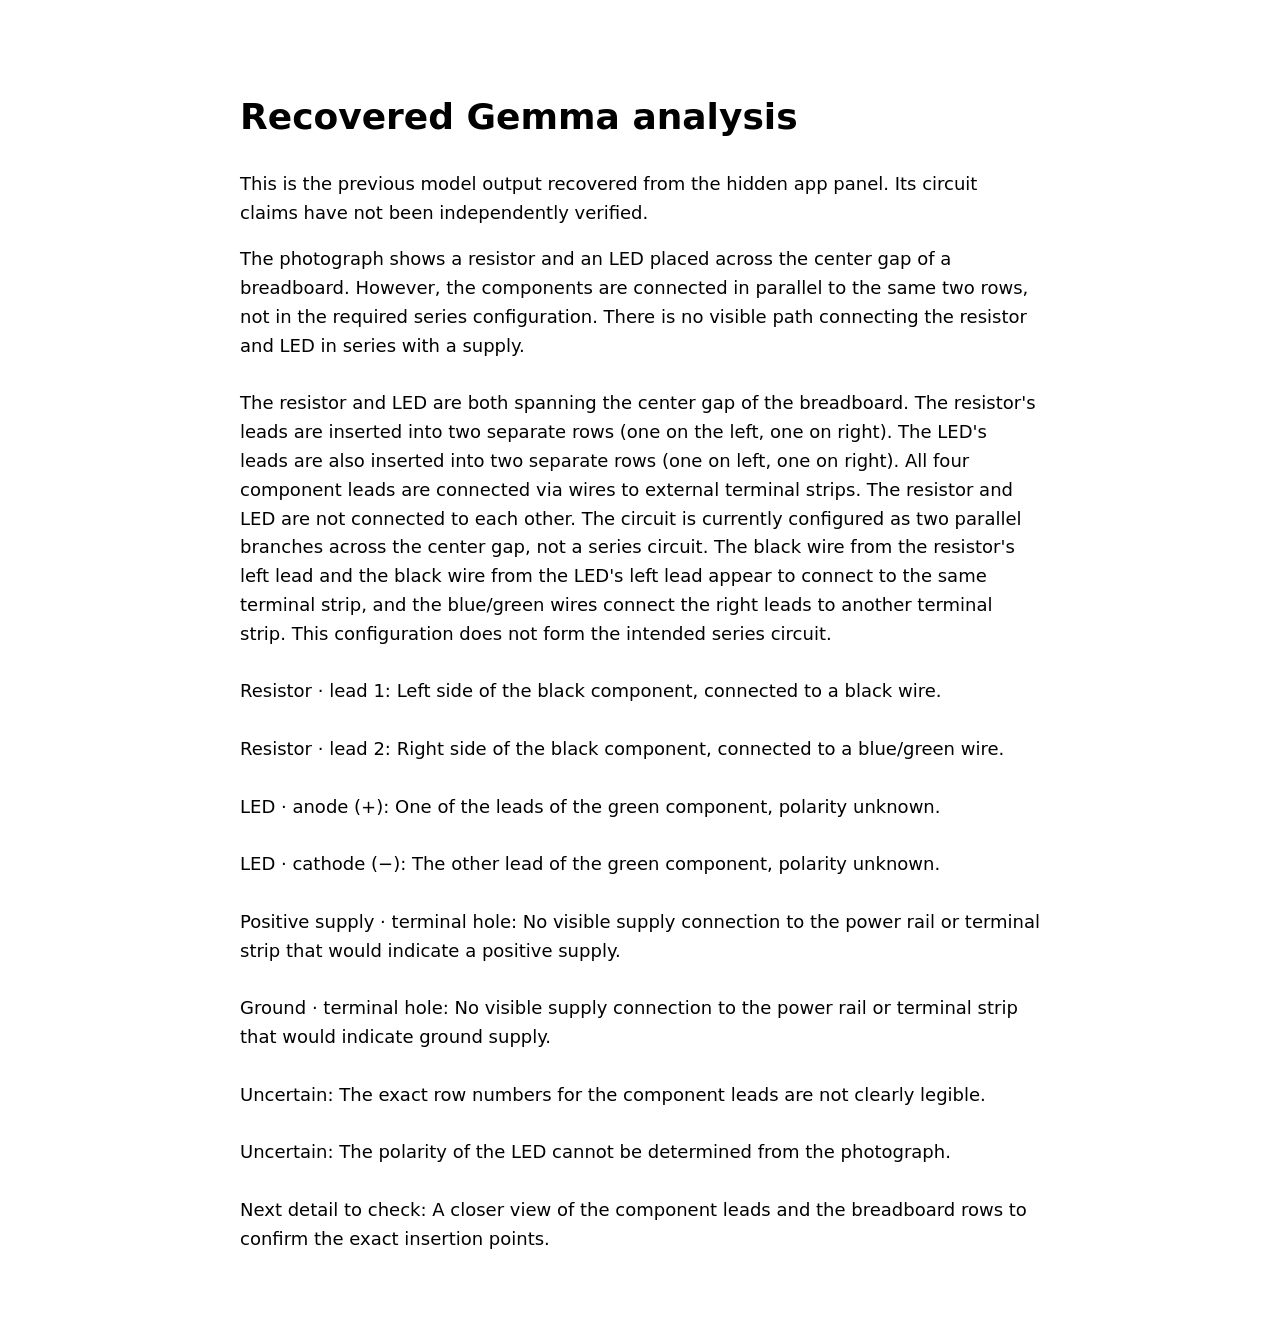
<file: circuit_lab/static/recovered-analysis.html>
<!doctype html><meta charset="utf-8"><title>Recovered analysis</title><main style="max-width:800px;margin:40px auto;padding:24px;font:18px/1.6 system-ui"><h1>Recovered Gemma analysis</h1><p>This is the previous model output recovered from the hidden app panel. Its circuit claims have not been independently verified.</p><div style="white-space:pre-wrap">The photograph shows a resistor and an LED placed across the center gap of a breadboard. However, the components are connected in parallel to the same two rows, not in the required series configuration. There is no visible path connecting the resistor and LED in series with a supply.

The resistor and LED are both spanning the center gap of the breadboard. The resistor&#x27;s leads are inserted into two separate rows (one on the left, one on right). The LED&#x27;s leads are also inserted into two separate rows (one on left, one on right). All four component leads are connected via wires to external terminal strips. The resistor and LED are not connected to each other. The circuit is currently configured as two parallel branches across the center gap, not a series circuit. The black wire from the resistor&#x27;s left lead and the black wire from the LED&#x27;s left lead appear to connect to the same terminal strip, and the blue/green wires connect the right leads to another terminal strip. This configuration does not form the intended series circuit.

Resistor · lead 1: Left side of the black component, connected to a black wire.

Resistor · lead 2: Right side of the black component, connected to a blue/green wire.

LED · anode (+): One of the leads of the green component, polarity unknown.

LED · cathode (−): The other lead of the green component, polarity unknown.

Positive supply · terminal hole: No visible supply connection to the power rail or terminal strip that would indicate a positive supply.

Ground · terminal hole: No visible supply connection to the power rail or terminal strip that would indicate ground supply.

Uncertain: The exact row numbers for the component leads are not clearly legible.

Uncertain: The polarity of the LED cannot be determined from the photograph.

Next detail to check: A closer view of the component leads and the breadboard rows to confirm the exact insertion points.</div></main>
</file>
